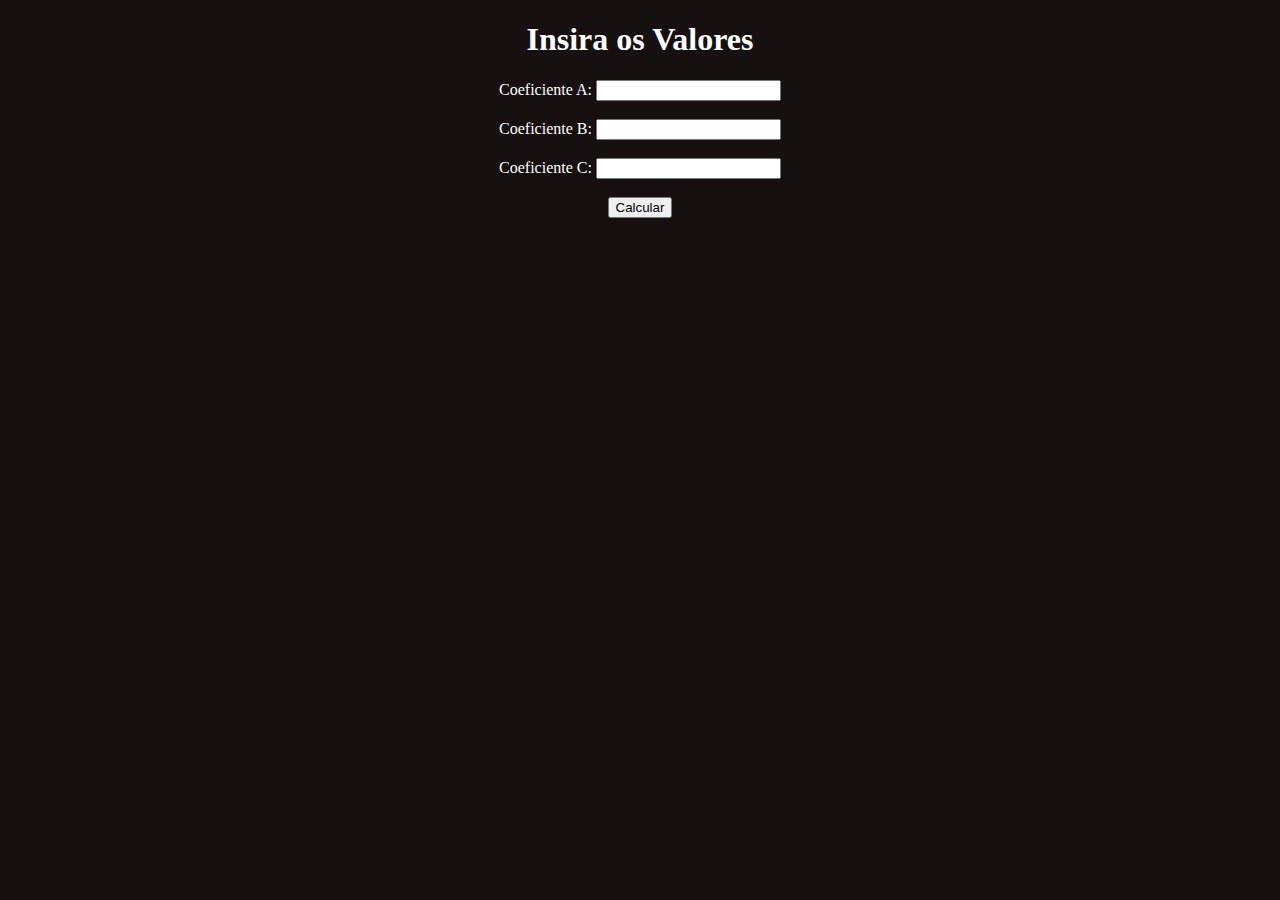
<file: index.html>
<!DOCTYPE html>
<html lang="en">
<head>
    <meta charset="UTF-8">
    <meta name="viewport" content="width=device-width, initial-scale=1.0">
    <title>Equações de Recorrência Homogênias</title>
    <script type="text/javascript" src="http://cdn.mathjax.org/mathjax/latest/MathJax.js?config=TeX-AMS-MML_HTMLorMML"></script>
    <script src="javascript.js"></script>
    <style>
         body {
            background-color:rgb(22, 16, 16);
            text-align: center;
            color: #ffffff;
        }

        .content{
            display: flex; justify-content: center;
        }

        #resultado{
            background-color: rgb(255, 251, 245); 
            color: black; 
            font-weight: bold; 
            max-width: 400px;
        }
    </style>
</head>
<body>
    <h1>  Insira os Valores  </h1>

    <label for="campo1">Coeficiente A:</label>
    <input type="number" id="campo1">
    <br><br>

    <label for="campo2">Coeficiente B:</label>
    <input type="number" id="campo2">
    <br><br>

    <label for="campo3">Coeficiente C:</label>
    <input type="number" id="campo3">
    <br><br>

    <button id="capturarButton" onclick="capturarDados()">Calcular</button>
    <br><br><br>
    <div class="content">
        <div id="resultado">

        </div>
    
    </div>

</body>
</html>
</file>
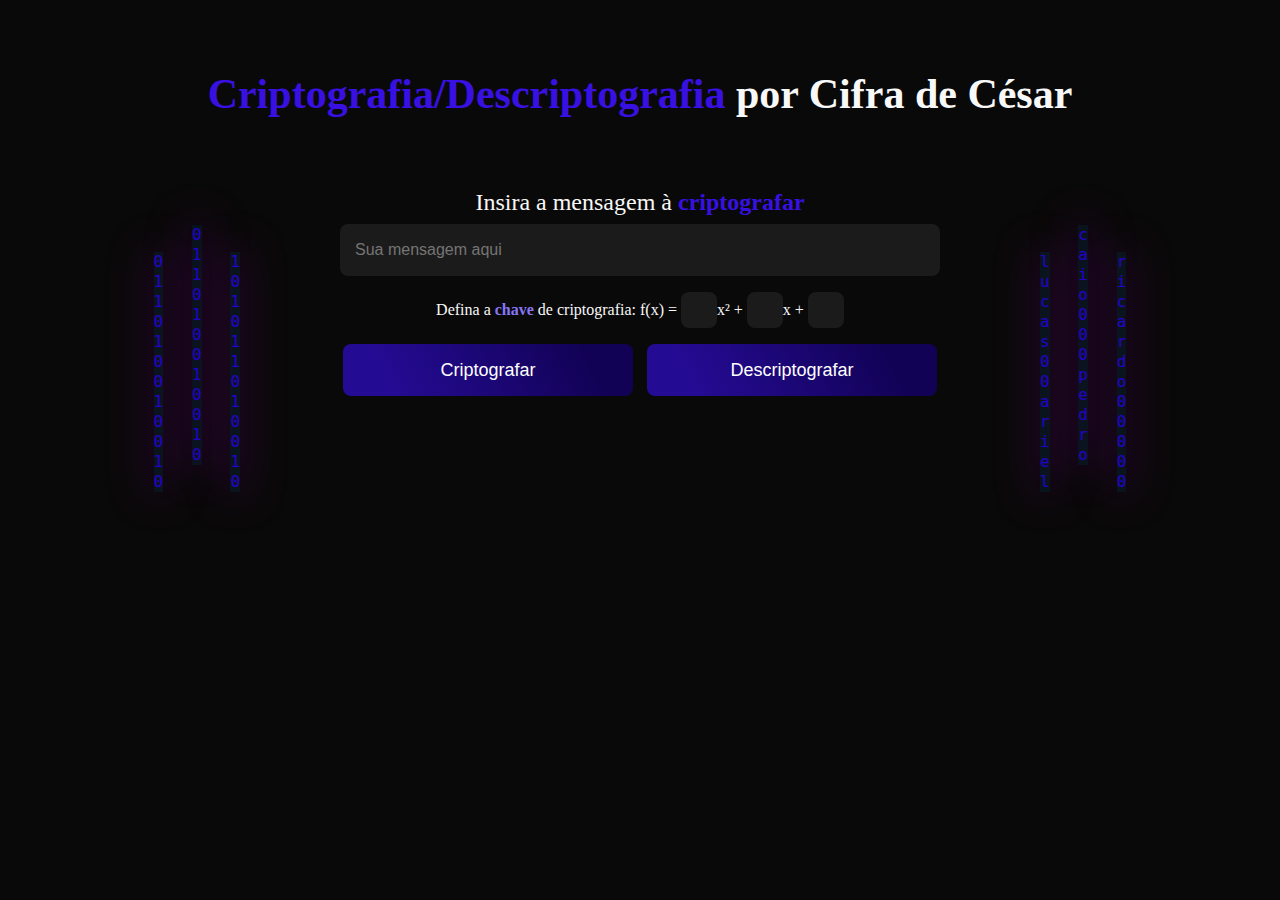
<file: Criptografia/Descriptografia/index.html>
<!DOCTYPE html>
<html lang="pt-BR">
<head>
  <meta charset="UTF-8">
  <meta http-equiv="X-UA-Compatible" content="IE=edge">
  <meta name="viewport" content="width=device-width, initial-scale=1.0">
  <title>CIFRA DE CÉSAR</title>

  <link rel="stylesheet" href="./css/styles.css">

  <script src="./js/main.js" defer></script>
</head>
<body>

  <main>
    <h1><strong>Criptografia/Descriptografia</strong> por Cifra de César</h1>
    <div id="alertSpan"></div>
    <p>Insira a mensagem à <strong>criptografar</strong></p>
    <input type="text"  placeholder="Sua mensagem aqui" id="codeEncrypt">

    <div class="key-func">
      <p>Defina a <strong class="cript">chave</strong> de criptografia: f(x) = </p>
      <div class="func">
        <input type="text" id="a"> 
        <span>x² + </span>
        <input type="text" id="b"> 
        <span>x + </span>
        <input type="text" id="c">
      </div>
    </div>

    <div class="buttons">
      <button type="button" class="btnEncrypt" onclick="encrypt()">
        Criptografar
      </button>
      <button type="button" onclick="decrypt()">
        Descriptografar
      </button>
    </div>

    <div class="result"></div>

    <code class="code-1">
      <span>0</span>
      <span>1</span>
      <span>1</span>
      <span>0</span>
      <span>1</span>
      <span>0</span>
      <span>0</span>
      <span>1</span>
      <span>0</span>
      <span>0</span>
      <span>1</span>
      <span>0</span>
    </code>

    <code class="code-2">
      <span>0</span>
      <span>1</span>
      <span>1</span>
      <span>0</span>
      <span>1</span>
      <span>0</span>
      <span>0</span>
      <span>1</span>
      <span>0</span>
      <span>0</span>
      <span>1</span>
      <span>0</span>
    </code>

    <code class="code-3">
      <span>1</span>
      <span>0</span>
      <span>1</span>
      <span>0</span>
      <span>1</span>
      <span>1</span>
      <span>0</span>
      <span>1</span>
      <span>0</span>
      <span>0</span>
      <span>1</span>
      <span>0</span>
    </code>

    <code class="code-4">
      <span>l</span>
      <span>u</span>
      <span>c</span>
      <span>a</span>
      <span>s</span>
      <span>0</span>
      <span>0</span>
      <span>a</span>
      <span>r</span>
      <span>i</span>
      <span>e</span>
      <span>l</span>
    </code>

    <code class="code-5">
      <span>c</span>
      <span>a</span>
      <span>i</span>
      <span>o</span>
      <span>0</span>
      <span>0</span>
      <span>0</span>
      <span>p</span>
      <span>e</span>
      <span>d</span>
      <span>r</span>
      <span>o</span>
    </code>

    <code class="code-6">
      <span>r</span>
      <span>i</span>
      <span>c</span>
      <span>a</span>
      <span>r</span>
      <span>d</span>
      <span>o</span>
      <span>0</span>
      <span>0</span>
      <span>0</span>
      <span>0</span>
      <span>0</span>
    </code>
  </main>
</body>
</html>
</file>
<file: Criptografia/Descriptografia/css/styles.css>
* {
  padding: 0;
  margin: 0;
  box-sizing: border-box;
}

body {
  height: calc(100vh - 54px); 
  background: #0a0909; 
  color: #F8F8F8;
}

main {
  max-width: 980px;
  margin: 54px auto;
  display: flex;
  align-items: center;
  flex-direction: column;
}

main h1 {
  font-size: 42px;
  margin-top: 16px;
  margin-bottom: 40px;
}

main p {
  font-size: 24px;
  margin-top: 16px;
}

main strong {
  color:  #3811e2;
}
main .cript {
  color:  #8776f4;
}

main #alertSpan{
  background-color: #2003a273;
  padding: 0 100px;
  border-radius: 10px;
  margin-bottom: 15px;
}

main #alertSpan p{
  margin-bottom: 10px;
}

main input {
  height: 52px;
  width: 600px;
  border-radius: 8px;
  padding: 10px 15px;
  border: none;
  margin-top: 8px;
  background-color: #1C1B1B;
  font-size: 16px;
  color: #EEE;
  outline: none;
}

input:focus {
  border: 1px solid #240b93 83.34%;
}

main .key-func {
  display: flex;
  align-items: center;
  margin-top: 16px;
}

main .key-func p {
  margin: 0;
  font-size: 16px;
}

main .key-func .func {
  display: flex;
  align-items: center;
}

main .key-func input {
  width: 36px;
  height: 36px;
  margin-top: 0px;
  padding: 5px;
  margin-left: 4px;
  font-size: 12px;
  text-align: center;
}

main button {
  background: linear-gradient(243.46deg, #120256 16.66%, #240b93 83.34%);
  color: #FFF;
  height: 52px;
  width: calc(300px - 10px);
  font-size: 18px;
  padding: 10px;
  border: none;
  border-radius: 8px;
  cursor: pointer;

  transition: filter 0.2s ease-in;
}

main button:hover {
  filter: brightness(0.9);
}

main .buttons {
  margin-top: 16px;
  max-width: 600px;
}

main button + button {
  margin-left: 10px;
}

main .result {
  width: 868px;
  padding: 10px;
  margin-top: 32px;
}

main .result p {
  font-size: 22px;
  display: flex;
  align-items: center;
}

main .result p strong {
  margin-left: 8px;

  max-width: 480px;
}

.alertSpan {
  position: absolute;
  top: 10%;
  right: 1%;
  width: 300px;
  height: 60px;
  padding: 20px 25px;
  background-color: #940016;
  z-index: 2;
  border-radius: 8px;
  font-weight: bold;
  color: #FFF;
  font-size: 18px;
  display: none;
}

.alertSpanActive {
  display: inline;
}

code {
  display: flex;
  flex-direction: column;
  box-shadow: 0 0 40px #5a0470;
  background-color: rgba(9, 155, 253, 0.1);
  opacity: 0.8;
}

code span {
  color: #2f00ff;
  font-size: 16px;
  line-height: 20px;
}

.code-1 {
  position: absolute;
  top: 25%;
  left: 15%;
}

.code-2 {
  position: absolute;
  top: 28%;
  left: 12%;
}

.code-3 {
  position: absolute;
  top: 28%;
  left: 18%;
}

.code-4 {
  position: absolute;
  top: 28%;
  right: 18%;
}

.code-5 {
  position: absolute;
  top: 25%;
  right: 15%;
}

.code-6 {
  position: absolute;
  top: 28%;
  right: 12%;
}
</file>
